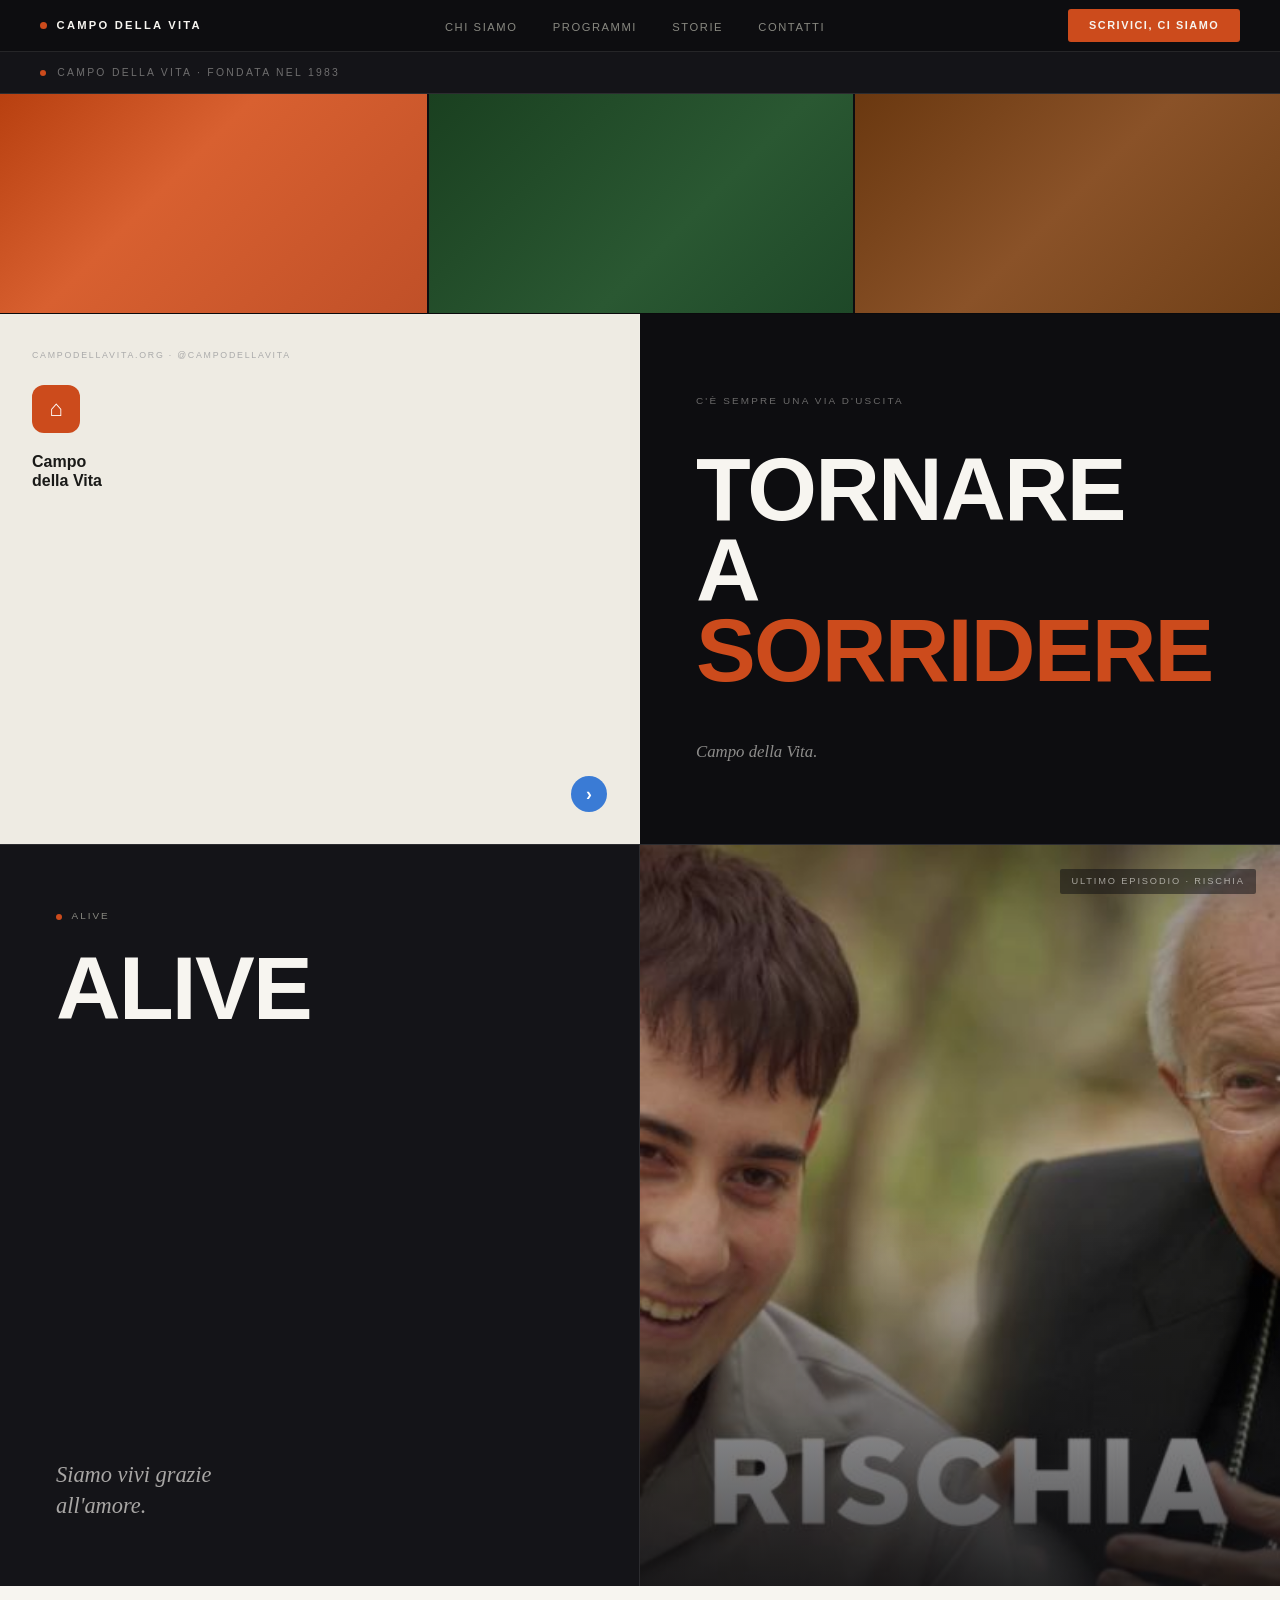
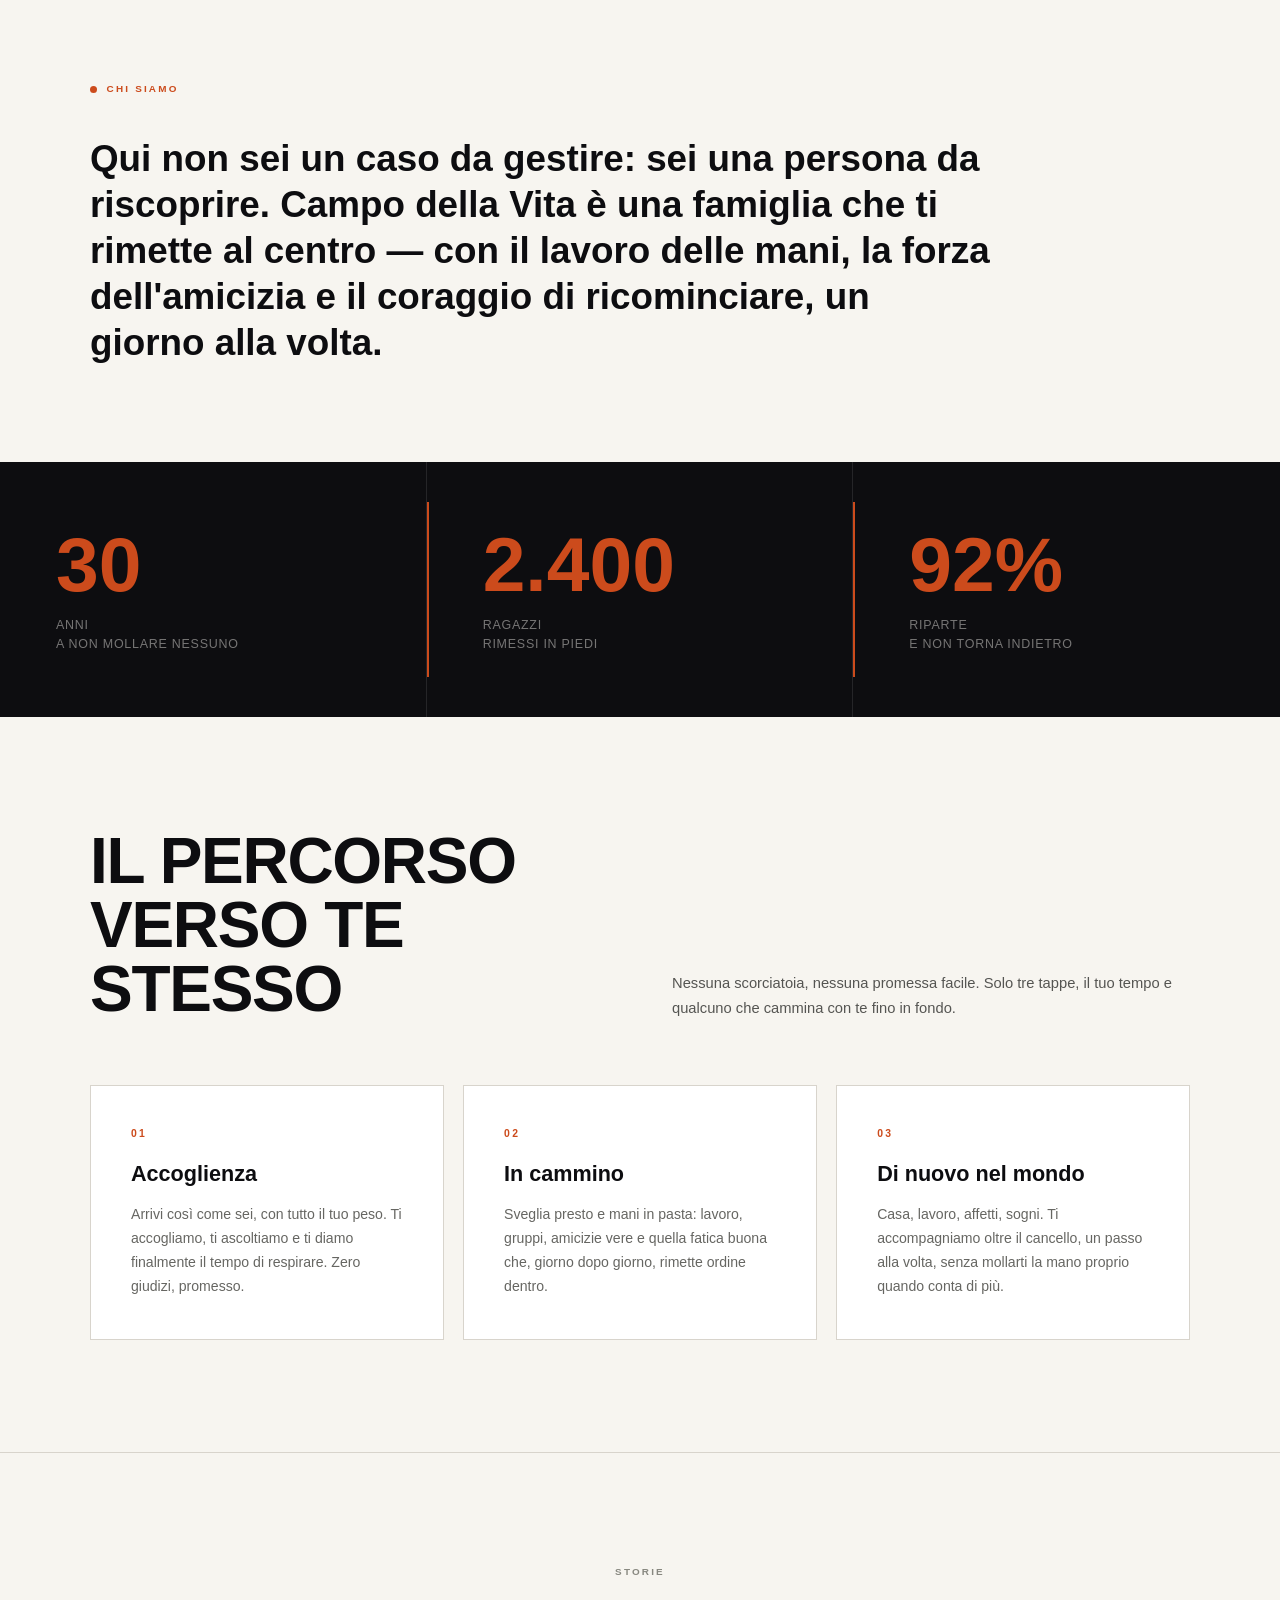
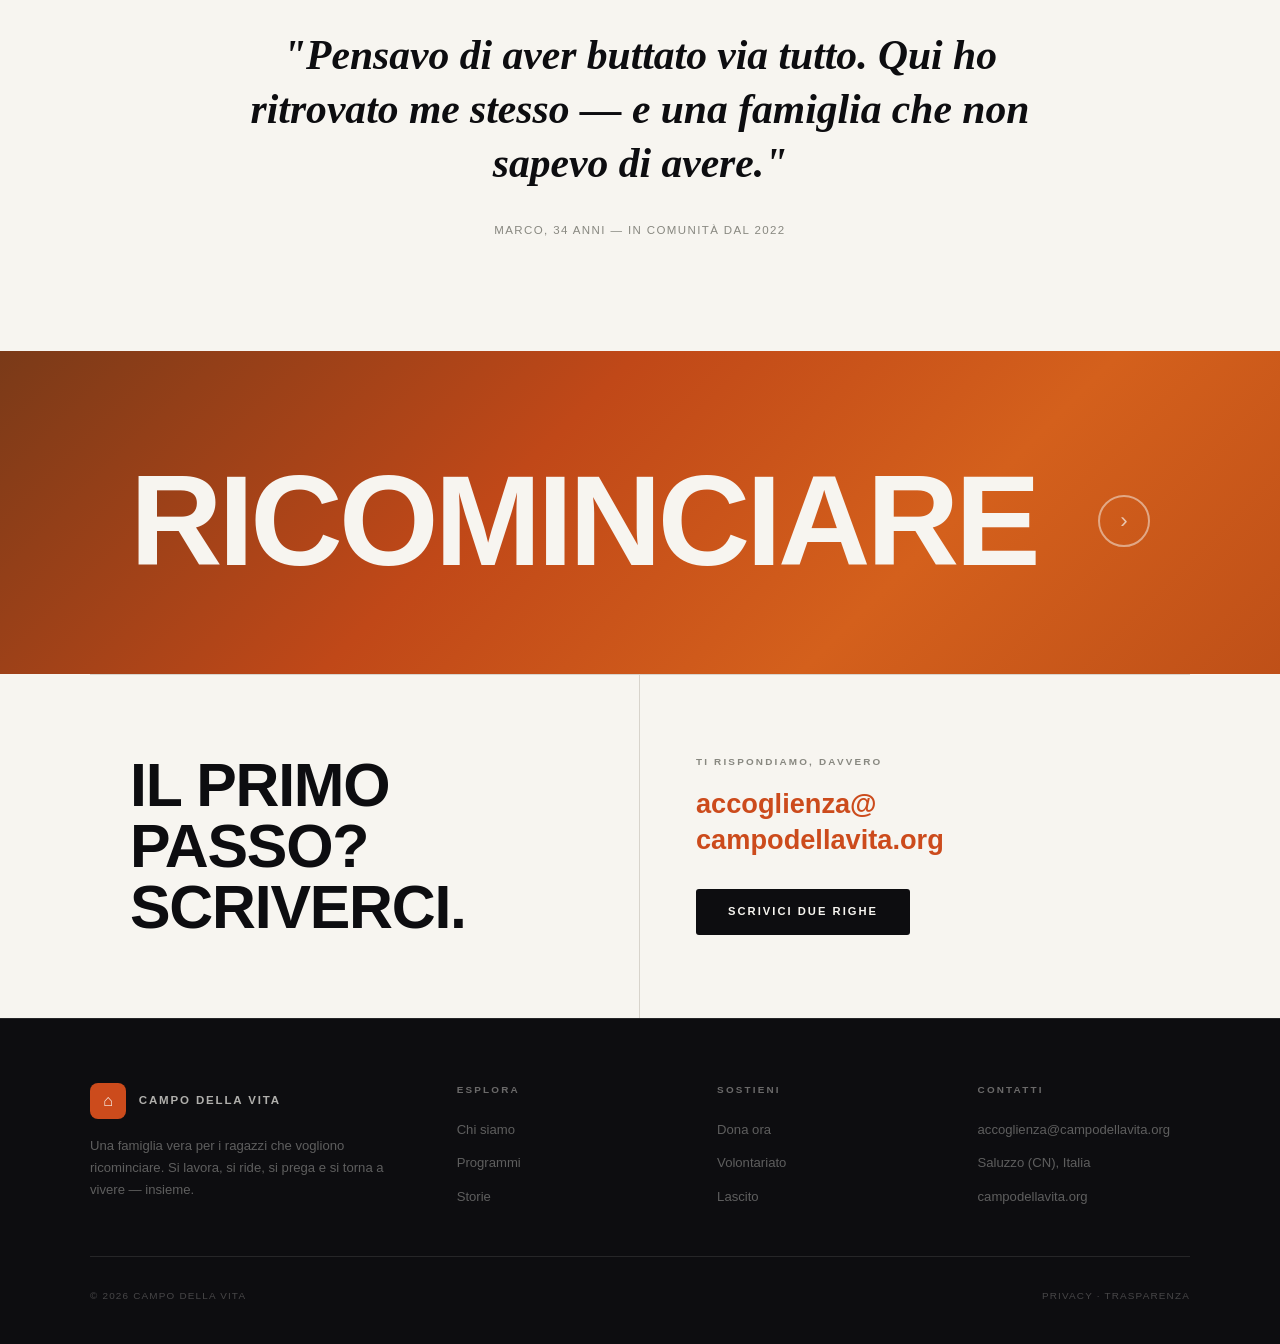
<file: index.html>
<!DOCTYPE html>
<html lang="it">
<head>
  <meta charset="UTF-8" />
  <meta name="viewport" content="width=device-width, initial-scale=1.0" />
  <title>Campo della Vita — C'è sempre una via d'uscita</title>
  <style>
    *, *::before, *::after { box-sizing: border-box; margin: 0; padding: 0; }

    :root {
      --nero:    #0d0d10;
      --nero2:   #141418;
      --bianco:  #f7f5f0;
      --crema:   #f0ede6;
      --arancio: #cc4b1c;
      --arancio2:#e05c28;
      --verde:   #1d3d28;
      --grigio:  #888880;
      --grigio2: #333330;
      --linea:   rgba(255,255,255,0.1);
    }

    html { scroll-behavior: smooth; }

    body {
      font-family: 'Helvetica Neue', Arial, sans-serif;
      background: var(--nero);
      color: var(--bianco);
      line-height: 1.5;
    }

    /* ── NAV ── */
    nav {
      position: fixed;
      top: 0; left: 0; right: 0;
      z-index: 100;
      display: flex;
      align-items: center;
      justify-content: space-between;
      padding: 0 2.5rem;
      height: 52px;
      background: var(--nero);
      border-bottom: 1px solid var(--linea);
    }

    .nav-logo {
      display: flex;
      align-items: center;
      gap: 0.6rem;
      font-size: 0.7rem;
      letter-spacing: 0.2em;
      font-weight: 700;
      text-transform: uppercase;
      color: var(--bianco);
      text-decoration: none;
    }

    .nav-logo::before {
      content: '';
      display: inline-block;
      width: 7px; height: 7px;
      border-radius: 50%;
      background: var(--arancio);
      flex-shrink: 0;
    }

    .nav-links {
      display: flex;
      gap: 2.2rem;
      list-style: none;
    }

    .nav-links a {
      font-size: 0.7rem;
      letter-spacing: 0.14em;
      text-transform: uppercase;
      color: var(--grigio);
      text-decoration: none;
      transition: color 0.2s;
    }

    .nav-links a:hover { color: var(--bianco); }

    .nav-cta {
      font-size: 0.68rem;
      letter-spacing: 0.14em;
      text-transform: uppercase;
      font-weight: 700;
      background: var(--arancio);
      color: var(--bianco);
      padding: 0.55rem 1.3rem;
      text-decoration: none;
      border-radius: 3px;
      transition: background 0.2s;
    }

    .nav-cta:hover { background: var(--arancio2); }

    /* ── HERO ── */
    .hero {
      background: var(--nero);
      padding-top: 52px;
    }

    .hero-strip {
      background: var(--nero2);
      border-bottom: 1px solid var(--linea);
      padding: 0.8rem 2.5rem;
      display: flex;
      align-items: center;
      gap: 0.7rem;
    }

    .hero-strip-dot {
      width: 6px; height: 6px;
      border-radius: 50%;
      background: var(--arancio);
      flex-shrink: 0;
    }

    .hero-strip-text {
      font-size: 0.65rem;
      letter-spacing: 0.22em;
      text-transform: uppercase;
      color: rgba(247,245,240,0.4);
    }

    /* Gallery row: 3 colored boxes side by side */
    .hero-gallery {
      display: grid;
      grid-template-columns: 1fr 1fr 1fr;
      height: 220px;
      border-bottom: 1px solid rgba(0,0,0,0.25);
    }

    .gallery-box {
      position: relative;
      overflow: hidden;
    }

    .gallery-box + .gallery-box {
      border-left: 2px solid var(--nero);
    }

    .gallery-box-orange {
      background: linear-gradient(135deg, #b84010 0%, #d86030 40%, #c05028 100%);
    }

    .gallery-box-green {
      background: linear-gradient(135deg, #1a4020 0%, #2a5832 60%, #1e4828 100%);
    }

    .gallery-box-sienna {
      background: linear-gradient(135deg, #6a3810 0%, #8a5228 50%, #704018 100%);
    }

    /* Main hero: card + text */
    .hero-main {
      display: grid;
      grid-template-columns: 1fr 1fr;
      min-height: 360px;
    }

    /* Left: white app card */
    .hero-card {
      background: #eeebe3;
      border-right: 1px solid var(--linea);
      display: flex;
      flex-direction: column;
      justify-content: space-between;
      padding: 2.2rem 2rem 2rem;
    }

    .hero-card-top {
      display: flex;
      flex-direction: column;
      gap: 0.6rem;
    }

    .hero-card-tag {
      font-size: 0.55rem;
      letter-spacing: 0.2em;
      text-transform: uppercase;
      color: #aaa;
    }

    .hero-card-icon {
      width: 48px; height: 48px;
      border-radius: 12px;
      background: var(--arancio);
      display: flex;
      align-items: center;
      justify-content: center;
      font-size: 1.4rem;
      color: #fff;
      margin-top: 0.8rem;
    }

    .hero-card-nome {
      font-size: 1rem;
      font-weight: 700;
      color: #1a1a18;
      line-height: 1.2;
      margin-top: 0.6rem;
    }

    .hero-card-bottom {
      display: flex;
      justify-content: flex-end;
    }

    .hero-card-arrow {
      width: 36px; height: 36px;
      border-radius: 50%;
      background: #3a7bd5;
      display: flex;
      align-items: center;
      justify-content: center;
      color: #fff;
      font-size: 1.1rem;
      font-weight: 700;
    }

    /* Right: text */
    .hero-right {
      display: flex;
      flex-direction: column;
      justify-content: center;
      padding: 5rem 3.5rem;
    }

    .hero-eyebrow {
      font-size: 0.62rem;
      letter-spacing: 0.22em;
      text-transform: uppercase;
      color: rgba(247,245,240,0.4);
      margin-bottom: 2.5rem;
    }

    .hero-titolo {
      font-size: clamp(3.5rem, 7vw, 6.5rem);
      font-weight: 900;
      line-height: 0.9;
      letter-spacing: -0.02em;
      text-transform: uppercase;
      color: var(--bianco);
      margin-bottom: 3rem;
    }

    .hero-titolo em {
      display: block;
      color: var(--arancio);
      font-style: normal;
    }

    .hero-claim {
      font-size: 1.05rem;
      color: rgba(247,245,240,0.55);
      font-style: italic;
      font-family: Georgia, serif;
    }

    /* ── ALIVE SECTION ── */
    .alive-section {
      display: grid;
      grid-template-columns: 1fr 1fr;
      background: var(--nero2);
      border-top: 1px solid var(--linea);
    }

    .alive-left {
      padding: 4rem 3.5rem;
      border-right: 1px solid var(--linea);
      display: flex;
      flex-direction: column;
      justify-content: space-between;
    }

    .alive-tag {
      display: flex;
      align-items: center;
      gap: 0.6rem;
      font-size: 0.62rem;
      letter-spacing: 0.2em;
      text-transform: uppercase;
      color: var(--grigio);
      margin-bottom: 1.5rem;
    }

    .alive-tag::before {
      content: '';
      display: inline-block;
      width: 6px; height: 6px;
      border-radius: 50%;
      background: var(--arancio);
      flex-shrink: 0;
    }

    .alive-titolo {
      font-size: clamp(3rem, 7vw, 6rem);
      font-weight: 900;
      letter-spacing: -0.02em;
      line-height: 0.9;
      text-transform: uppercase;
      color: var(--bianco);
      margin-bottom: 2rem;
    }

    .alive-sub {
      font-size: 1.4rem;
      color: rgba(247,245,240,0.65);
      font-style: italic;
      font-family: Georgia, serif;
      line-height: 1.4;
    }

    .alive-right {
      position: relative;
      min-height: 380px;
      overflow: hidden;
    }

    .alive-right img {
      width: 100%;
      height: 100%;
      object-fit: cover;
      display: block;
      filter: brightness(0.85);
    }

    .alive-right-overlay {
      position: absolute;
      inset: 0;
      background: linear-gradient(to top, rgba(13,13,16,0.7) 0%, transparent 50%);
    }

    .alive-right-label {
      position: absolute;
      top: 1.5rem; right: 1.5rem;
      font-size: 0.58rem;
      letter-spacing: 0.2em;
      text-transform: uppercase;
      color: rgba(247,245,240,0.6);
      background: rgba(13,13,16,0.5);
      padding: 0.35rem 0.7rem;
      border-radius: 2px;
    }

    /* ── CHI SIAMO ── */
    .chi-siamo {
      background: var(--bianco);
      color: var(--nero);
      padding: 6rem 2.5rem;
    }

    .chi-siamo-inner {
      max-width: 1100px;
      margin: 0 auto;
    }

    .sezione-tag {
      display: flex;
      align-items: center;
      gap: 0.6rem;
      font-size: 0.62rem;
      letter-spacing: 0.22em;
      text-transform: uppercase;
      color: var(--arancio);
      font-weight: 700;
      margin-bottom: 2.5rem;
    }

    .sezione-tag::before {
      content: '';
      display: inline-block;
      width: 7px; height: 7px;
      border-radius: 50%;
      background: var(--arancio);
      flex-shrink: 0;
    }

    .chi-siamo-testo {
      font-size: clamp(1.4rem, 3.2vw, 2.3rem);
      font-weight: 700;
      line-height: 1.25;
      max-width: 900px;
      color: var(--nero);
    }

    /* ── STATS ── */
    .stats-section {
      background: var(--nero);
      color: var(--bianco);
      padding: 0;
    }

    .stats {
      display: grid;
      grid-template-columns: repeat(3, 1fr);
      max-width: 100%;
    }

    .stat {
      padding: 4rem 3.5rem;
      border-right: 1px solid var(--linea);
      position: relative;
    }

    .stat:last-child { border-right: none; }

    .stat::before {
      content: '';
      position: absolute;
      left: 0; top: 2.5rem; bottom: 2.5rem;
      width: 2px;
      background: var(--arancio);
    }

    .stat:first-child::before { display: none; }

    .stat-numero {
      font-size: clamp(3rem, 6vw, 5rem);
      font-weight: 900;
      line-height: 1;
      color: var(--arancio);
      margin-bottom: 0.8rem;
    }

    .stat-desc {
      font-size: 0.78rem;
      letter-spacing: 0.06em;
      text-transform: uppercase;
      color: rgba(247,245,240,0.45);
      line-height: 1.5;
    }

    /* ── PERCORSO ── */
    .percorso {
      background: var(--bianco);
      color: var(--nero);
      padding: 7rem 2.5rem;
    }

    .percorso-inner { max-width: 1100px; margin: 0 auto; }

    .percorso-header {
      display: grid;
      grid-template-columns: 1fr 1fr;
      gap: 4rem;
      align-items: end;
      margin-bottom: 4rem;
    }

    .percorso-titolo {
      font-size: clamp(2.2rem, 5vw, 4rem);
      font-weight: 900;
      line-height: 1;
      text-transform: uppercase;
      letter-spacing: -0.02em;
    }

    .percorso-desc {
      font-size: 0.92rem;
      color: #555552;
      line-height: 1.7;
    }

    .tappe {
      display: grid;
      grid-template-columns: repeat(3, 1fr);
      gap: 1.2rem;
    }

    .tappa {
      border: 1px solid #d8d4cc;
      padding: 2.5rem;
      background: #fff;
    }

    .tappa-numero {
      font-size: 0.65rem;
      letter-spacing: 0.22em;
      font-weight: 700;
      color: var(--arancio);
      margin-bottom: 1.2rem;
    }

    .tappa-titolo {
      font-size: 1.35rem;
      font-weight: 700;
      margin-bottom: 1rem;
      line-height: 1.2;
    }

    .tappa-testo {
      font-size: 0.88rem;
      color: #666662;
      line-height: 1.7;
    }

    /* ── STORIE ── */
    .storie {
      background: var(--bianco);
      color: var(--nero);
      padding: 7rem 2.5rem;
      text-align: center;
      border-top: 1px solid #d8d4cc;
    }

    .storie-tag {
      font-size: 0.62rem;
      letter-spacing: 0.22em;
      text-transform: uppercase;
      font-weight: 700;
      color: var(--grigio);
      margin-bottom: 3rem;
    }

    .storie-citazione {
      font-size: clamp(1.5rem, 3.5vw, 2.6rem);
      font-weight: 700;
      line-height: 1.3;
      max-width: 820px;
      margin: 0 auto 2rem;
      font-style: italic;
      font-family: Georgia, serif;
    }

    .storie-firma {
      font-size: 0.72rem;
      letter-spacing: 0.12em;
      text-transform: uppercase;
      color: var(--grigio);
      font-family: 'Helvetica Neue', Arial, sans-serif;
      font-style: normal;
    }

    /* ── CTA / RICOMINCIARE ── */
    .cta-section {
      position: relative;
      background: linear-gradient(135deg, #7a3a18 0%, #c04818 40%, #d4601c 70%, #bf5018 100%);
      color: var(--bianco);
      overflow: hidden;
    }

    .cta-top {
      padding: 7rem 2.5rem 6rem;
      display: flex;
      align-items: center;
      justify-content: space-between;
      max-width: 1100px;
      margin: 0 auto;
    }

    .cta-titolo-grande {
      font-size: clamp(3.5rem, 10vw, 8rem);
      font-weight: 900;
      letter-spacing: -0.03em;
      text-transform: uppercase;
      line-height: 0.9;
    }

    .cta-freccia {
      width: 52px; height: 52px;
      border-radius: 50%;
      border: 2px solid rgba(247,245,240,0.5);
      display: flex;
      align-items: center;
      justify-content: center;
      font-size: 1.4rem;
      color: rgba(247,245,240,0.7);
      flex-shrink: 0;
    }

    .cta-body {
      background: var(--bianco);
      color: var(--nero);
      padding: 0;
    }

    .cta-body-inner {
      max-width: 1100px;
      margin: 0 auto;
      display: grid;
      grid-template-columns: 1fr 1fr;
      border-top: 1px solid #d8d4cc;
    }

    .cta-left {
      padding: 5rem 3.5rem 5rem 2.5rem;
      border-right: 1px solid #d8d4cc;
    }

    .cta-left-titolo {
      font-size: clamp(2.2rem, 5vw, 3.8rem);
      font-weight: 900;
      text-transform: uppercase;
      line-height: 1;
      letter-spacing: -0.02em;
    }

    .cta-right {
      padding: 5rem 2.5rem 5rem 3.5rem;
    }

    .cta-label {
      font-size: 0.62rem;
      letter-spacing: 0.22em;
      text-transform: uppercase;
      font-weight: 700;
      color: var(--grigio);
      margin-bottom: 1rem;
    }

    .cta-email-grande {
      display: block;
      font-size: clamp(1.1rem, 2.5vw, 1.7rem);
      font-weight: 700;
      color: var(--arancio);
      text-decoration: none;
      line-height: 1.3;
      margin-bottom: 2rem;
      transition: color 0.2s;
    }

    .cta-email-grande:hover { color: var(--arancio2); }

    .cta-btn {
      display: inline-block;
      font-size: 0.7rem;
      letter-spacing: 0.18em;
      text-transform: uppercase;
      font-weight: 700;
      background: var(--nero);
      color: var(--bianco);
      padding: 0.9rem 2rem;
      text-decoration: none;
      border-radius: 3px;
      transition: background 0.2s;
    }

    .cta-btn:hover { background: var(--grigio2); }

    /* ── FOOTER ── */
    footer {
      background: var(--nero);
      color: rgba(247,245,240,0.35);
      padding: 4rem 2.5rem 2.5rem;
      border-top: 1px solid var(--linea);
    }

    .footer-inner {
      max-width: 1100px;
      margin: 0 auto;
      display: grid;
      grid-template-columns: 1.5fr 1fr 1fr 1fr;
      gap: 3rem;
      padding-bottom: 3rem;
    }

    .footer-logo {
      display: flex;
      align-items: center;
      gap: 0.8rem;
      margin-bottom: 1rem;
    }

    .footer-logo-icon {
      width: 36px; height: 36px;
      border-radius: 8px;
      background: var(--arancio);
      display: flex;
      align-items: center;
      justify-content: center;
      font-size: 1rem;
      color: var(--bianco);
      font-weight: 900;
      flex-shrink: 0;
    }

    .footer-logo-nome {
      font-size: 0.72rem;
      letter-spacing: 0.16em;
      text-transform: uppercase;
      font-weight: 700;
      color: rgba(247,245,240,0.7);
    }

    .footer-brand-desc {
      font-size: 0.82rem;
      line-height: 1.7;
      color: rgba(247,245,240,0.35);
    }

    .footer-col-titolo {
      font-size: 0.62rem;
      letter-spacing: 0.22em;
      text-transform: uppercase;
      font-weight: 700;
      color: rgba(247,245,240,0.4);
      margin-bottom: 1.2rem;
    }

    .footer-col ul { list-style: none; display: flex; flex-direction: column; gap: 0.6rem; }

    .footer-col a {
      font-size: 0.82rem;
      color: rgba(247,245,240,0.35);
      text-decoration: none;
      transition: color 0.2s;
    }

    .footer-col a:hover { color: rgba(247,245,240,0.8); }

    .footer-bottom {
      max-width: 1100px;
      margin: 0 auto;
      padding-top: 2rem;
      border-top: 1px solid var(--linea);
      display: flex;
      justify-content: space-between;
      font-size: 0.62rem;
      letter-spacing: 0.12em;
      text-transform: uppercase;
      color: rgba(247,245,240,0.25);
    }

    /* ── RESPONSIVE ── */
    @media (max-width: 820px) {
      nav { padding: 0 1.5rem; }
      .nav-links { display: none; }

      .hero-gallery { height: 140px; }
      .hero-main { grid-template-columns: 1fr; }
      .hero-card { min-height: 200px; border-right: none; border-bottom: 1px solid var(--linea); }
      .hero-right { padding: 3.5rem 1.5rem; }

      .alive-section { grid-template-columns: 1fr; }
      .alive-left { padding: 3rem 1.5rem; }
      .alive-right { min-height: 260px; }

      .chi-siamo { padding: 4rem 1.5rem; }

      .stats { grid-template-columns: 1fr; }
      .stat { border-right: none; border-bottom: 1px solid var(--linea); }
      .stat:last-child { border-bottom: none; }
      .stat::before { top: 2rem; bottom: 2rem; }

      .percorso { padding: 4rem 1.5rem; }
      .percorso-header { grid-template-columns: 1fr; gap: 1.5rem; }
      .tappe { grid-template-columns: 1fr; }

      .storie { padding: 4rem 1.5rem; }

      .cta-top { flex-direction: column; align-items: flex-start; gap: 2rem; padding: 4rem 1.5rem; }
      .cta-body-inner { grid-template-columns: 1fr; }
      .cta-left { border-right: none; border-bottom: 1px solid #d8d4cc; padding: 3rem 1.5rem; }
      .cta-right { padding: 3rem 1.5rem; }

      .footer-inner { grid-template-columns: 1fr 1fr; gap: 2rem; }
      .footer-bottom { flex-direction: column; gap: 0.5rem; }
    }
  </style>
</head>
<body>

  <!-- NAV -->
  <nav>
    <a href="#" class="nav-logo">Campo della Vita</a>
    <ul class="nav-links">
      <li><a href="#chi-siamo">Chi siamo</a></li>
      <li><a href="#percorso">Programmi</a></li>
      <li><a href="#storie">Storie</a></li>
      <li><a href="#contatti">Contatti</a></li>
    </ul>
    <a href="#contatti" class="nav-cta">Scrivici, ci siamo</a>
  </nav>

  <!-- HERO -->
  <section class="hero">
    <div class="hero-strip">
      <div class="hero-strip-dot"></div>
      <span class="hero-strip-text">Campo della Vita · Fondata nel 1983</span>
    </div>

    <!-- Gallery: 3 colored boxes in a row -->
    <div class="hero-gallery">
      <div class="gallery-box gallery-box-orange"></div>
      <div class="gallery-box gallery-box-green"></div>
      <div class="gallery-box gallery-box-sienna"></div>
    </div>

    <!-- Main: card + headline -->
    <div class="hero-main">
      <!-- Left: white app card -->
      <div class="hero-card">
        <div class="hero-card-top">
          <span class="hero-card-tag">campodellavita.org · @campodellavita</span>
          <div class="hero-card-icon">⌂</div>
          <div class="hero-card-nome">Campo<br>della Vita</div>
        </div>
        <div class="hero-card-bottom">
          <div class="hero-card-arrow">›</div>
        </div>
      </div>
      <!-- Right: text -->
      <div class="hero-right">
        <p class="hero-eyebrow">C'è sempre una via d'uscita</p>
        <h1 class="hero-titolo">
          Tornare<br>a<br><em>Sorridere</em>
        </h1>
        <p class="hero-claim">Campo della Vita.</p>
      </div>
    </div>
  </section>

  <!-- ALIVE -->
  <section class="alive-section" id="alive">
    <div class="alive-left">
      <div>
        <div class="alive-tag">Alive</div>
        <div class="alive-titolo">ALIVE</div>
      </div>
      <p class="alive-sub">Siamo vivi grazie<br>all'amore.</p>
    </div>
    <div class="alive-right">
      <img src="alive-rischia.jpg" alt="ALIVE podcast — Rischia" />
      <div class="alive-right-overlay"></div>
      <span class="alive-right-label">Ultimo episodio · Rischia</span>
    </div>
  </section>

  <!-- CHI SIAMO -->
  <section class="chi-siamo" id="chi-siamo">
    <div class="chi-siamo-inner">
      <div class="sezione-tag">Chi siamo</div>
      <p class="chi-siamo-testo">
        Qui non sei un caso da gestire: sei una persona da riscoprire.
        Campo della Vita è una famiglia che ti rimette al centro — con il lavoro
        delle mani, la forza dell'amicizia e il coraggio di ricominciare,
        un giorno alla volta.
      </p>
    </div>
  </section>

  <!-- STATS -->
  <div class="stats-section">
    <div class="stats">
      <div class="stat">
        <div class="stat-numero">30</div>
        <div class="stat-desc">Anni<br>a non mollare nessuno</div>
      </div>
      <div class="stat">
        <div class="stat-numero">2.400</div>
        <div class="stat-desc">Ragazzi<br>rimessi in piedi</div>
      </div>
      <div class="stat">
        <div class="stat-numero">92%</div>
        <div class="stat-desc">Riparte<br>e non torna indietro</div>
      </div>
    </div>
  </div>

  <!-- PERCORSO -->
  <section class="percorso" id="percorso">
    <div class="percorso-inner">
      <div class="percorso-header">
        <h2 class="percorso-titolo">Il percorso<br>verso te stesso</h2>
        <p class="percorso-desc">Nessuna scorciatoia, nessuna promessa facile. Solo tre tappe, il tuo tempo e qualcuno che cammina con te fino in fondo.</p>
      </div>
      <div class="tappe">
        <div class="tappa">
          <div class="tappa-numero">01</div>
          <h3 class="tappa-titolo">Accoglienza</h3>
          <p class="tappa-testo">Arrivi così come sei, con tutto il tuo peso. Ti accogliamo, ti ascoltiamo e ti diamo finalmente il tempo di respirare. Zero giudizi, promesso.</p>
        </div>
        <div class="tappa">
          <div class="tappa-numero">02</div>
          <h3 class="tappa-titolo">In cammino</h3>
          <p class="tappa-testo">Sveglia presto e mani in pasta: lavoro, gruppi, amicizie vere e quella fatica buona che, giorno dopo giorno, rimette ordine dentro.</p>
        </div>
        <div class="tappa">
          <div class="tappa-numero">03</div>
          <h3 class="tappa-titolo">Di nuovo nel mondo</h3>
          <p class="tappa-testo">Casa, lavoro, affetti, sogni. Ti accompagniamo oltre il cancello, un passo alla volta, senza mollarti la mano proprio quando conta di più.</p>
        </div>
      </div>
    </div>
  </section>

  <!-- STORIE -->
  <section class="storie" id="storie">
    <p class="storie-tag">Storie</p>
    <p class="storie-citazione">
      "Pensavo di aver buttato via tutto. Qui ho ritrovato me stesso — e una famiglia che non sapevo di avere."
    </p>
    <p class="storie-firma">Marco, 34 anni — in comunità dal 2022</p>
  </section>

  <!-- CTA RICOMINCIARE -->
  <section class="cta-section" id="contatti">
    <div class="cta-top">
      <h2 class="cta-titolo-grande">Ricominciare</h2>
      <div class="cta-freccia">›</div>
    </div>
  </section>

  <div class="cta-body">
    <div class="cta-body-inner">
      <div class="cta-left">
        <h2 class="cta-left-titolo">Il primo<br>passo?<br>Scriverci.</h2>
      </div>
      <div class="cta-right">
        <p class="cta-label">Ti rispondiamo, davvero</p>
        <a href="mailto:accoglienza@campodellavita.org" class="cta-email-grande">
          accoglienza@<br>campodellavita.org
        </a>
        <a href="mailto:accoglienza@campodellavita.org" class="cta-btn">Scrivici due righe</a>
      </div>
    </div>
  </div>

  <!-- FOOTER -->
  <footer>
    <div class="footer-inner">
      <div>
        <div class="footer-logo">
          <div class="footer-logo-icon">⌂</div>
          <span class="footer-logo-nome">Campo della Vita</span>
        </div>
        <p class="footer-brand-desc">Una famiglia vera per i ragazzi che vogliono ricominciare. Si lavora, si ride, si prega e si torna a vivere — insieme.</p>
      </div>
      <div class="footer-col">
        <div class="footer-col-titolo">Esplora</div>
        <ul>
          <li><a href="#chi-siamo">Chi siamo</a></li>
          <li><a href="#percorso">Programmi</a></li>
          <li><a href="#storie">Storie</a></li>
        </ul>
      </div>
      <div class="footer-col">
        <div class="footer-col-titolo">Sostieni</div>
        <ul>
          <li><a href="#">Dona ora</a></li>
          <li><a href="#">Volontariato</a></li>
          <li><a href="#">Lascito</a></li>
        </ul>
      </div>
      <div class="footer-col">
        <div class="footer-col-titolo">Contatti</div>
        <ul>
          <li><a href="mailto:accoglienza@campodellavita.org">accoglienza@campodellavita.org</a></li>
          <li><a href="#">Saluzzo (CN), Italia</a></li>
          <li><a href="#">campodellavita.org</a></li>
        </ul>
      </div>
    </div>
    <div class="footer-bottom">
      <span>© 2026 Campo della Vita</span>
      <span>Privacy · Trasparenza</span>
    </div>
  </footer>

</body>
</html>
</file>
